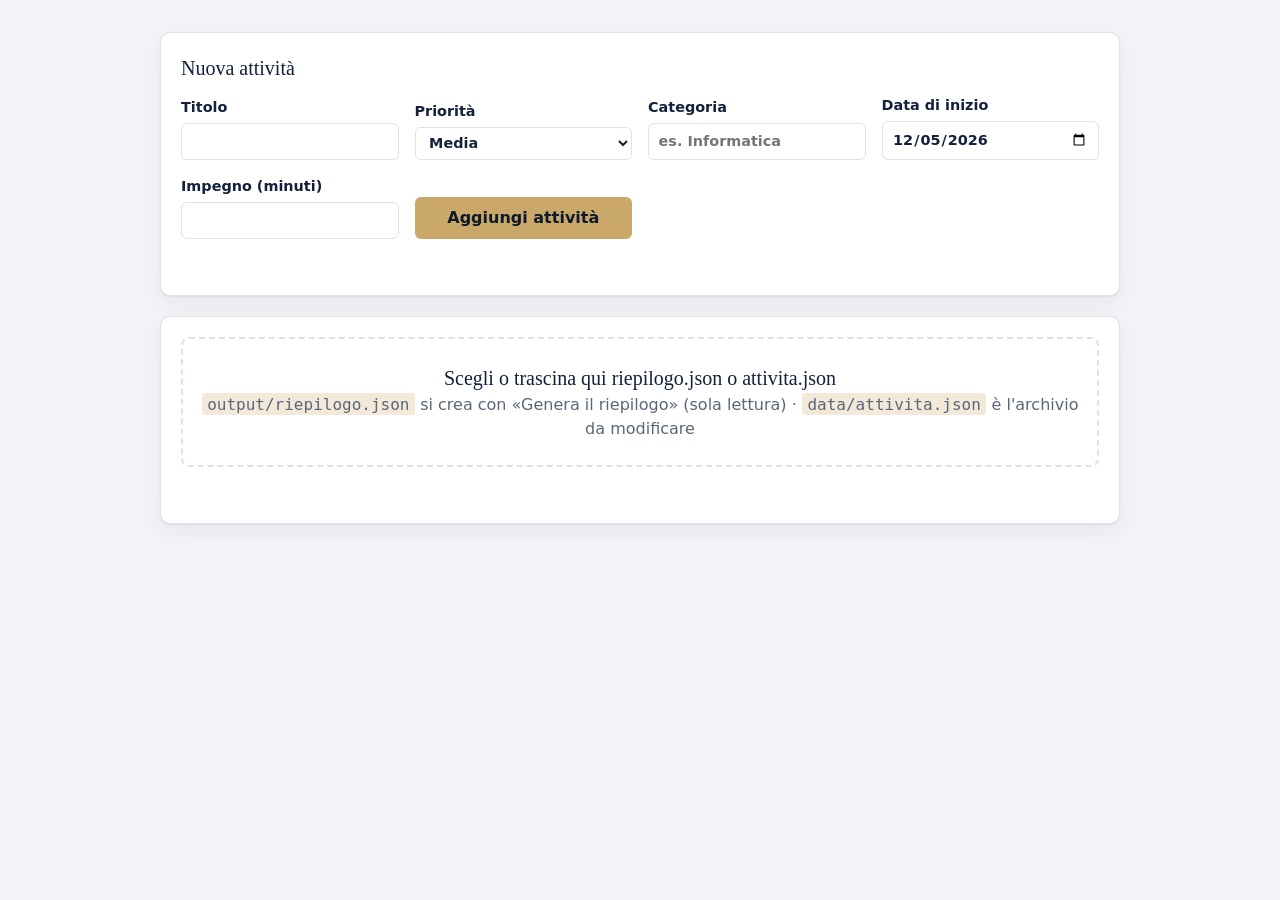
<file: frontend/index.html>
<!DOCTYPE html>
<html lang="it">
<head>
<meta charset="utf-8">
<meta name="viewport" content="width=device-width, initial-scale=1">
<title>Le mie attività</title>
<link rel="stylesheet" href="style.css">
</head>
<body>
<main>
  <section class="pannello nuova" id="sezione-nuova">
    <h2>Nuova attività</h2>
    <form id="nuova" novalidate>
      <div class="campi">
        <label class="campo">Titolo <input id="f-titolo" type="text" autocomplete="off"></label>
        <label class="campo">Priorità <select id="f-priorita"><option value="alta">Alta</option><option value="media" selected>Media</option><option value="bassa">Bassa</option></select></label>
        <label class="campo">Categoria <input id="f-categoria" type="text" placeholder="es. Informatica" autocomplete="off"></label>
        <label class="campo">Data di inizio <input id="f-data" type="date"></label>
        <label class="campo">Impegno (minuti) <input id="f-minuti" type="number" min="1" step="1" inputmode="numeric"></label>
        <button class="aggiungi" type="submit">Aggiungi attività</button>
      </div>
      <p id="f-msg" role="status"></p>
    </form>
  </section>

  <div id="contenuto" hidden>
    <section class="pannello riga-stat">
      <div class="anello" id="anello"><div><span><strong id="perc"></strong><br><small>completato</small></span></div></div>
      <div class="indicatori" id="indicatori"></div>
    </section>

    <section class="pannello argomenti">
      <h2>Per categoria</h2>
      <div id="materie"></div>
    </section>

    <section class="pannello elenco">
      <h2 id="titolo-elenco">Attività</h2>
      <div class="strumenti">
        <div class="filtri" id="filtri">
          <button type="button" data-f="tutte" aria-pressed="true">Tutte</button>
          <button type="button" data-f="da_fare" aria-pressed="false">Da fare</button>
          <button type="button" data-f="completate" aria-pressed="false">Completate</button>
        </div>
        <input type="search" id="cerca" placeholder="Cerca titolo o categoria" aria-label="Cerca">
        <select id="ordina" aria-label="Ordina per">
          <option value="file">Ordine del file</option>
          <option value="minuti">Impegno più lungo</option>
          <option value="priorita">Priorità (alta prima)</option>
          <option value="data">Data di inizio (meno recente prima)</option>
          <option value="data_desc">Data di inizio (più recente prima)</option>
          <option value="categoria">Categoria (A-Z)</option>
        </select>
        <button class="scarica" id="scarica" type="button">Scarica attivita.json</button>
      </div>
      <p class="nota" id="nota-modo"></p>
      <div class="scroll">
        <table>
          <thead><tr><th>Attività</th><th>Priorità</th><th>Categoria</th><th>Inizio</th><th>Minuti</th><th>Stato</th><th></th></tr></thead>
          <tbody id="righe"></tbody>
        </table>
      </div>
    </section>
  </div>

  <section class="pannello">
    <label class="carica" id="zona">
      <strong>Scegli o trascina qui riepilogo.json o attivita.json</strong>
      <span><code>output/riepilogo.json</code> si crea con «Genera il riepilogo» (sola lettura) · <code>data/attivita.json</code> è l'archivio da modificare</span>
      <input id="file" type="file" accept=".json,application/json">
    </label>
    <p id="messaggio" role="status"></p>
  </section>
</main>

<div id="toast" class="toast" role="status" hidden><span>Attività eliminata.</span><button id="annulla" type="button">Annulla</button></div>

<script>
// Schema dei file prodotti da Python (vedi logic.py):
//  - data/attivita.json    -> lista di { id, titolo, priorita, categoria, data_inizio ("AAAA-MM-GG" o null), impegno_minuti, completata }
//  - output/riepilogo.json -> { attivita_totali, aperte, completate, minuti_residui,
//                               avanzamento_percentuale, attivita_aperte[], per_categoria[] }
//  I file del vecchio formato (campo «materia», niente «priorita») vengono convertiti al caricamento.
const $ = s => document.querySelector(s);
const SOGLIA = 120; // pixel di trascinamento oltre i quali si elimina

let modo = "archivio";      // "archivio" (modificabile) | "riepilogo" (sola lettura)
let attivita = [];          // archivio: tutte le attività; riepilogo: solo le aperte
let riepilogo = null;       // dati del riepilogo caricato
let fileCaricato = false;
let modificato = false;     // modifiche non ancora scaricate
let stato = "tutte", ultima = null, timer;

// ---------- Utilità ----------
function el(tag, testo, classe) {
  const e = document.createElement(tag);
  if (testo !== undefined) e.textContent = testo;
  if (classe) e.className = classe;
  return e;
}
function messaggio(testo, isErrore) {
  $("#messaggio").textContent = testo;
  $("#messaggio").className = isErrore ? "errore" : "";
}
function segnaModificato(v) {
  modificato = v;
}
const interoPositivo = v => Number.isInteger(v) && v > 0;
const testoValido = v => typeof v === "string" && v.trim() !== "";
const PRIORITA = { alta: 3, media: 2, bassa: 1 }; // "priorita" è facoltativa nei file: se manca vale "media"
const prioritaValida = v => Object.hasOwn(PRIORITA, v);
// Date: salvate come "AAAA-MM-GG" (come in Python), mostrate come GG/MM/AAAA
const dataValida = v => typeof v === "string" && /^\d{4}-\d{2}-\d{2}$/.test(v) &&
  new Date(v + "T00:00:00Z").toISOString().slice(0, 10) === v;
const mostraData = v => v ? v.split("-").reverse().join("/") : "—";
const oggi = () => { const d = new Date(); d.setMinutes(d.getMinutes() - d.getTimezoneOffset()); return d.toISOString().slice(0, 10); };
const minutiDaTesto = t => /^\d+$/.test(t.trim()) && Number(t) > 0 ? Number(t) : null; // stesse regole di Python

// ---------- Validazione (stesse regole di record_valido in logic.py) ----------
// Vecchio formato -> nuovo: «materia» diventa «categoria» (come normalizza_record in logic.py)
function aggiornaFormato(a) {
  if (a && typeof a === "object" && !("categoria" in a) && "materia" in a) {
    a.categoria = a.materia;
    delete a.materia;
  }
  return a;
}
function controllaAttivita(a, n, conStato) {
  aggiornaFormato(a);
  const pos = "attività n. " + n + ": ";
  if (typeof a !== "object" || a === null || Array.isArray(a)) throw new Error(pos + "non è un oggetto.");
  if (!interoPositivo(a.id)) throw new Error(pos + "«id» deve essere un intero maggiore di 0.");
  if (!testoValido(a.titolo)) throw new Error(pos + "«titolo» mancante o vuoto.");
  if (!testoValido(a.categoria)) throw new Error(pos + "«categoria» mancante o vuota.");
  if (a.priorita !== undefined && !prioritaValida(a.priorita)) throw new Error(pos + "«priorita» deve essere alta, media o bassa.");
  if (a.data_inizio != null && !dataValida(a.data_inizio)) throw new Error(pos + "«data_inizio» deve essere una data AAAA-MM-GG oppure null.");
  if (!interoPositivo(a.impegno_minuti)) throw new Error(pos + "«impegno_minuti» deve essere un intero maggiore di 0.");
  if (conStato && typeof a.completata !== "boolean") throw new Error(pos + "«completata» deve essere true o false.");
}
function controllaIdUnici(lista) {
  const visti = new Set();
  for (const a of lista) {
    if (visti.has(a.id)) throw new Error("l'id " + a.id + " compare più di una volta.");
    visti.add(a.id);
  }
}
function verificaArchivio(lista) {
  lista.forEach((a, i) => controllaAttivita(a, i + 1, true));
  controllaIdUnici(lista);
}
function verificaRiepilogo(r) {
  for (const c of ["attivita_totali", "aperte", "completate", "minuti_residui", "avanzamento_percentuale"])
    if (typeof r[c] !== "number" || !isFinite(r[c]) || r[c] < 0) throw new Error("campo «" + c + "» mancante o non valido.");
  if (r.avanzamento_percentuale > 100) throw new Error("«avanzamento_percentuale» non può superare 100.");
  if (!Array.isArray(r.attivita_aperte)) throw new Error("manca la lista «attivita_aperte».");
  r.attivita_aperte.forEach((a, i) => controllaAttivita(a, i + 1, false));
  controllaIdUnici(r.attivita_aperte);
  if (r.per_categoria === undefined && r.per_materia !== undefined) { // vecchio riepilogo
    r.per_categoria = r.per_materia;
    delete r.per_materia;
    if (Array.isArray(r.per_categoria)) r.per_categoria.forEach(aggiornaFormato);
  }
  if (r.per_categoria !== undefined) {
    if (!Array.isArray(r.per_categoria)) throw new Error("«per_categoria» deve essere una lista.");
    for (const v of r.per_categoria)
      if (!testoValido(v.categoria) || ![v.totale, v.completate, v.minuti_residui].every(x => Number.isInteger(x) && x >= 0))
        throw new Error("una voce di «per_categoria» non è valida.");
  }
}

// ---------- Indicatori ----------
function indicatore(etichetta, valore, classe) {
  const d = el("div", undefined, classe);
  d.append(el("strong", valore), el("span", etichetta));
  return d;
}
// Solo in modalità archivio: anteprima delle modifiche (il riepilogo ufficiale lo calcola Python)
function anteprima() {
  const aperte = attivita.filter(a => !a.completata);
  const tot = attivita.length, fatte = tot - aperte.length;
  const per = {};
  for (const a of attivita) {
    const v = per[a.categoria] || (per[a.categoria] = { categoria: a.categoria, totale: 0, completate: 0, minuti_residui: 0 });
    v.totale++;
    if (a.completata) v.completate++; else v.minuti_residui += a.impegno_minuti;
  }
  return {
    attivita_totali: tot, aperte: aperte.length, completate: fatte,
    minuti_residui: aperte.reduce((s, a) => s + a.impegno_minuti, 0),
    avanzamento_percentuale: tot ? Math.round(fatte / tot * 1000) / 10 : 0,
    per_categoria: Object.values(per)
  };
}
function disegnaCategorie(voci) {
  const box = $("#materie");
  box.replaceChildren();
  if (voci === undefined) { box.append(el("p", "Questo riepilogo non contiene il dettaglio per categoria: rigeneralo da python backend/main.py.", "vuoto")); return; }
  if (!voci.length) { box.append(el("p", "Nessuna categoria.", "vuoto")); return; }
  for (const v of voci) {
    const riga = el("div", undefined, "argomento");
    const traccia = el("div", undefined, "traccia"), riempi = el("i");
    riempi.style.width = (v.totale ? v.completate / v.totale * 100 : 0) + "%";
    traccia.append(riempi);
    riga.append(el("span", v.categoria, "nome"), traccia,
      el("span", v.completate + "/" + v.totale + " · " + v.minuti_residui + " min residui", "dettaglio"));
    box.append(riga);
  }
}

// ---------- Tabella ----------
function visibili() {
  const q = $("#cerca").value.trim().toLowerCase();
  const lista = attivita.filter(a =>
    (modo === "riepilogo" || stato === "tutte" || (stato === "completate") === a.completata) &&
    (!q || (a.titolo + " " + a.categoria).toLowerCase().includes(q)));
  const o = $("#ordina").value;
  if (o === "minuti") lista.sort((x, y) => y.impegno_minuti - x.impegno_minuti);
  if (o === "priorita") lista.sort((x, y) => (PRIORITA[y.priorita] || 0) - (PRIORITA[x.priorita] || 0));
  if (o === "data" || o === "data_desc") {   // le attività senza data vanno sempre in fondo
    const verso = o === "data" ? 1 : -1;
    lista.sort((x, y) => !x.data_inizio - !y.data_inizio ||
      verso * (x.data_inizio || "").localeCompare(y.data_inizio || ""));
  }
  if (o === "categoria") lista.sort((x, y) => x.categoria.localeCompare(y.categoria, "it"));
  return lista;
}
function bottone(testo, classe, etichetta, azione) {
  const b = el("button", testo, classe);
  b.type = "button";
  b.setAttribute("aria-label", etichetta);
  b.addEventListener("click", azione);
  return b;
}
function disegnaTabella() {
  const corpo = $("#righe");
  corpo.replaceChildren();
  const lista = visibili();
  if (!lista.length) {
    const vuota = corpo.insertRow();
    vuota.className = "vuota";
    const td = vuota.insertCell();
    td.colSpan = 7; td.className = "vuoto";
    td.textContent = "Nessuna attività in questo elenco.";
    return;
  }
  for (const a of lista) {
    const fatta = modo === "archivio" && a.completata;
    const tr = corpo.insertRow();
    tr.className = fatta ? "fatta" : "";
    tr.style.setProperty("--p", fatta ? 1 : 3); // bordo verde se completata, giallo se da fare
    tr.insertCell().textContent = a.titolo;
    tr.insertCell().append(a.priorita ? el("span", a.priorita, "tag priorita-" + a.priorita) : el("span", "—"));
    tr.insertCell().textContent = a.categoria;
    tr.insertCell().textContent = mostraData(a.data_inizio);
    tr.insertCell().textContent = a.impegno_minuti;
    tr.insertCell().append(fatta ? el("span", "completata", "tag fatto") : el("span", "da fare", "tag"));
    const azioni = tr.insertCell();
    azioni.className = "azioni";

    if (modo === "riepilogo") {           // sola lettura: niente azioni né trascinamento
      tr.style.cursor = "default";
      tr.style.userSelect = "auto";
      continue;
    }
    azioni.append(
      bottone(a.completata ? "Riapri" : "Completa", "modifica", (a.completata ? "Riapri " : "Completa ") + a.titolo, () => cambiaStato(a)),
      bottone("Modifica", "modifica", "Modifica " + a.titolo, () => rigaModifica(tr, a)),
      bottone("Elimina", "elimina", "Elimina " + a.titolo, () => elimina(a)));
    trascinaPerEliminare(tr, a);
    // doppio clic su una cella: modifica solo quel campo (come la scelta 5 di main.py)
    const campi = ["titolo", "priorita", "categoria", "data_inizio", "impegno_minuti", "completata"];
    for (const td of [...tr.cells].slice(0, 6)) td.title = "Doppio clic per modificare solo questo campo";
    tr.addEventListener("dblclick", e => {
      const td = document.elementFromPoint(e.clientX, e.clientY)?.closest("td");
      if (td && td.parentElement === tr && td.cellIndex < 6) modificaCampo(td, a, campi[td.cellIndex]);
    });
  }
}

// ---------- Operazioni sull'archivio ----------
function prossimoId() { // come prossimo_id in logic.py
  return attivita.reduce((m, a) => Math.max(m, a.id), 0) + 1;
}
function cambiaStato(a) {
  a.completata = !a.completata;
  segnaModificato(true);
  aggiorna();
}
// Modifica di un solo campo dentro la sua cella: Invio o clic fuori salva, Esc annulla
function modificaCampo(td, a, campo) {
  if (td.querySelector("input, select")) return;
  let ctrl;
  if (campo === "priorita" || campo === "completata") {
    ctrl = el("select");
    const voci = campo === "priorita"
      ? [["alta", "alta"], ["media", "media"], ["bassa", "bassa"]]
      : [["no", "da fare"], ["si", "completata"]];
    for (const [v, t] of voci) { const o = el("option", t); o.value = v; ctrl.append(o); }
    ctrl.value = campo === "priorita" ? (a.priorita || "media") : (a.completata ? "si" : "no");
  } else {
    ctrl = el("input");
    ctrl.type = campo === "impegno_minuti" ? "number" : campo === "data_inizio" ? "date" : "text";
    if (campo === "impegno_minuti") { ctrl.min = 1; ctrl.step = 1; }
    ctrl.value = a[campo] ?? "";
  }
  ctrl.setAttribute("aria-label", "Nuovo valore");
  const msg = el("span", "", "errore-riga");
  let chiuso = false;
  const chiudi = () => { chiuso = true; aggiorna(); };
  const salva = () => {
    if (chiuso) return;
    let v = ctrl.value;
    if (campo === "titolo" || campo === "categoria") {
      v = v.trim();
      if (!v) { msg.textContent = campo === "titolo" ? "Il titolo non può essere vuoto." : "La categoria non può essere vuota."; ctrl.focus(); return; }
    } else if (campo === "data_inizio") {
      if (!dataValida(v)) { msg.textContent = "Inserisci una data valida."; ctrl.focus(); return; }
    } else if (campo === "impegno_minuti") {
      v = minutiDaTesto(v);
      if (v === null) { msg.textContent = "Serve un intero maggiore di 0."; ctrl.focus(); return; }
    } else if (campo === "completata") {
      v = v === "si";
    }
    if (a[campo] !== v) { a[campo] = v; segnaModificato(true); }
    chiudi();
  };
  ctrl.addEventListener("keydown", e => {
    if (e.key === "Enter") salva();
    if (e.key === "Escape") chiudi();
  });
  ctrl.addEventListener("blur", () => setTimeout(salva, 0));
  if (ctrl.tagName === "SELECT") ctrl.addEventListener("change", salva);
  td.replaceChildren(ctrl, msg);
  ctrl.focus();
}
function rigaModifica(tr, a) {
  const riga = el("tr", undefined, "inModifica");
  const campo = (tipo, valore, etichetta) => {
    const i = el("input");
    i.type = tipo; i.value = valore;
    i.setAttribute("aria-label", etichetta);
    return i;
  };
  const titolo = campo("text", a.titolo, "Titolo");
  const priorita = el("select");
  priorita.setAttribute("aria-label", "Priorità");
  for (const v of ["alta", "media", "bassa"]) {
    const o = el("option", v);
    o.value = v;
    priorita.append(o);
  }
  priorita.value = a.priorita || "media";
  const categoria = campo("text", a.categoria, "Categoria");
  const dataInizio = campo("date", a.data_inizio ?? "", "Data di inizio");
  const minuti = campo("number", a.impegno_minuti, "Impegno in minuti");
  minuti.min = 1; minuti.step = 1;
  const sel = el("select");
  sel.setAttribute("aria-label", "Stato");
  for (const [v, t] of [["no", "da fare"], ["si", "completata"]]) {
    const o = el("option", t);
    o.value = v;
    sel.append(o);
  }
  sel.value = a.completata ? "si" : "no";
  const msg = el("span", "", "errore-riga");
  const salva = el("button", "Salva", "salva");
  const annulla = el("button", "Annulla", "annulla-modifica");
  salva.type = annulla.type = "button";
  annulla.addEventListener("click", () => riga.replaceWith(tr));
  salva.addEventListener("click", () => {
    const t = titolo.value.trim(), m = categoria.value.trim(), min = minutiDaTesto(minuti.value);
    if (!t) { msg.textContent = "Il titolo non può essere vuoto."; return; }
    if (!m) { msg.textContent = "La categoria non può essere vuota."; return; }
    if (!dataValida(dataInizio.value)) { msg.textContent = "Inserisci una data di inizio valida."; return; }
    if (min === null) { msg.textContent = "L'impegno deve essere un numero intero di minuti maggiore di 0."; return; }
    Object.assign(a, { titolo: t, priorita: priorita.value, categoria: m, data_inizio: dataInizio.value, impegno_minuti: min, completata: sel.value === "si" });
    segnaModificato(true);
    aggiorna();
  });
  for (const i of [titolo, categoria, dataInizio, minuti])
    i.addEventListener("keydown", e => {
      if (e.key === "Enter") salva.click();
      if (e.key === "Escape") annulla.click();
    });
  riga.insertCell().append(titolo);
  riga.insertCell().append(priorita);
  riga.insertCell().append(categoria);
  riga.insertCell().append(dataInizio);
  riga.insertCell().append(minuti);
  riga.insertCell().append(sel);
  const az = riga.insertCell();
  az.className = "azioni";
  az.append(salva, annulla, msg);
  tr.replaceWith(riga);
  titolo.focus();
}
function trascinaPerEliminare(tr, a) {
  let x0 = null;
  const ripristina = () => {
    x0 = null;
    tr.classList.remove("trascina");
    tr.style.transition = "transform .2s, opacity .2s, background .2s";
    tr.style.transform = tr.style.opacity = tr.style.background = "";
  };
  tr.addEventListener("pointerdown", e => {
    if (e.target.closest("input, button, select")) return;
    x0 = e.clientX;
    tr.setPointerCapture(e.pointerId);
    tr.classList.add("trascina");
    tr.style.transition = "none";
  });
  tr.addEventListener("pointermove", e => {
    if (x0 === null) return;
    const dx = e.clientX - x0, k = Math.min(Math.abs(dx) / SOGLIA, 1);
    tr.style.transform = "translateX(" + dx + "px)";
    tr.style.opacity = 1 - k * 0.5;
    tr.style.background = "rgba(192,57,43," + k * 0.25 + ")";
  });
  tr.addEventListener("pointerup", e => {
    if (x0 === null) return;
    const dx = e.clientX - x0;
    if (Math.abs(dx) < SOGLIA) return ripristina();
    x0 = null;
    tr.style.transition = "transform .2s, opacity .2s";
    tr.style.transform = "translateX(" + (dx > 0 ? 100 : -100) + "%)";
    tr.style.opacity = 0;
    setTimeout(() => elimina(a), 200);
  });
  tr.addEventListener("pointercancel", ripristina);
}
function elimina(a) {
  const i = attivita.indexOf(a);
  if (i < 0) return;
  attivita.splice(i, 1);
  ultima = { a, i };
  segnaModificato(true);
  aggiorna();
  $("#toast").hidden = false;
  clearTimeout(timer);
  timer = setTimeout(() => { $("#toast").hidden = true; ultima = null; }, 6000);
}

// ---------- Disegno generale ----------
function aggiorna() {
  const archivio = modo === "archivio";
  const r = archivio ? anteprima() : riepilogo;

  $("#sezione-nuova").hidden = !archivio;
  $("#filtri").style.display = archivio ? "" : "none";
  $("#scarica").style.display = archivio ? "" : "none";
  $("#titolo-elenco").textContent = archivio ? "Attività" : "Attività da fare";
  $("#nota-modo").textContent = archivio
    ? "Usa «Completa», «Modifica» (tutta l'attività), fai doppio clic su una cella per cambiare solo quel campo, o trascina una riga di lato per eliminarla. Gli indicatori sono un'anteprima: quando hai finito scarica il file, mettilo in data/ al posto di attivita.json e rigenera il riepilogo con python backend/main.py."
    : "Riepilogo calcolato da Python, in sola lettura. Per cambiare lo stato di un'attività usa python backend/main.py (oppure carica data/attivita.json) e rigenera il riepilogo.";

  $("#perc").textContent = r.avanzamento_percentuale + "%";
  $("#anello").style.setProperty("--v", r.avanzamento_percentuale);
  $("#indicatori").replaceChildren(
    indicatore("totali", r.attivita_totali),
    indicatore("completate", r.completate),
    indicatore("da fare", r.aperte),
    indicatore("minuti residui", r.minuti_residui));
  disegnaCategorie(r.per_categoria);

  $("#contenuto").hidden = archivio && !attivita.length && !fileCaricato;
  disegnaTabella();
}

// ---------- Caricamento file ----------
async function caricaFile(f) {
  if (!f) return;
  if (modificato && !confirm("Ci sono modifiche non scaricate. Caricare comunque un nuovo file?")) return;
  if (!/\.json$/i.test(f.name)) return messaggio("File non utilizzabile: «" + f.name + "» non è un file .json.", true);
  try {
    const testo = (await f.text()).replace(/^﻿/, ""); // ignora il BOM di PowerShell
    if (!testo.trim()) throw new Error("il file è vuoto.");
    let dati;
    try { dati = JSON.parse(testo); } catch { throw new Error("il file non contiene JSON valido."); }

    if (Array.isArray(dati)) {                                   // data/attivita.json
      verificaArchivio(dati);
      modo = "archivio";
      attivita = dati.map(a => ({ id: a.id, titolo: a.titolo.trim(), priorita: a.priorita || "media", categoria: a.categoria.trim(),
        data_inizio: a.data_inizio || oggi(), impegno_minuti: a.impegno_minuti, completata: a.completata }));
      riepilogo = null;
      messaggio("Archivio caricato: " + f.name + " (" + attivita.length + " attività, modificabile).");
    } else if (dati && typeof dati === "object" && "attivita_aperte" in dati) { // output/riepilogo.json
      verificaRiepilogo(dati);
      modo = "riepilogo";
      riepilogo = dati;
      attivita = dati.attivita_aperte;
      messaggio("Riepilogo caricato: " + f.name + " (sola lettura).");
    } else {
      throw new Error("formato non riconosciuto: serve output/riepilogo.json oppure data/attivita.json.");
    }
    fileCaricato = true;
    segnaModificato(false);
    ultima = null; $("#toast").hidden = true;
    aggiorna();
  } catch (e) {
    messaggio("File non utilizzabile: " + e.message, true);
  }
}
$("#file").addEventListener("change", () => { caricaFile($("#file").files[0]); $("#file").value = ""; });
const zona = $("#zona");
zona.addEventListener("dragover", e => { e.preventDefault(); zona.classList.add("sopra"); });
zona.addEventListener("dragleave", () => zona.classList.remove("sopra"));
zona.addEventListener("drop", e => { e.preventDefault(); zona.classList.remove("sopra"); caricaFile(e.dataTransfer.files[0]); });

// ---------- Nuova attività (stesse regole dell'operazione 1 in Python) ----------
$("#nuova").addEventListener("submit", e => {
  e.preventDefault();
  const msg = $("#f-msg");
  const avviso = testo => { msg.textContent = testo; msg.className = "errore"; };
  const titolo = $("#f-titolo").value.trim();
  const priorita = $("#f-priorita").value;
  const categoria = $("#f-categoria").value.trim();
  const dataInizio = $("#f-data").value || oggi();
  const minuti = minutiDaTesto($("#f-minuti").value);
  if (!titolo) return avviso("Il titolo non può essere vuoto.");
  if (!categoria) return avviso("La categoria non può essere vuota.");
  if (!dataValida(dataInizio)) return avviso("Inserisci una data di inizio valida.");
  if (minuti === null) return avviso("L'impegno deve essere un numero intero di minuti maggiore di 0.");
  const nuova = { id: prossimoId(), titolo, priorita, categoria, data_inizio: dataInizio, impegno_minuti: minuti, completata: false };
  attivita.push(nuova);
  for (const id of ["#f-titolo", "#f-categoria", "#f-minuti"]) $(id).value = "";
  $("#f-data").value = oggi();
  $("#f-priorita").value = "media";
  msg.textContent = "Aggiunta «" + titolo + "» con id " + nuova.id + ". Scarica attivita.json per salvarla.";
  msg.className = "";
  segnaModificato(true);
  aggiorna();
  $("#f-titolo").focus();
});

// ---------- Filtri, ricerca, ordinamento ----------
$("#filtri").addEventListener("click", e => {
  const b = e.target.closest("button");
  if (!b) return;
  stato = b.dataset.f;
  for (const x of $("#filtri").children) x.setAttribute("aria-pressed", String(x === b));
  disegnaTabella();
});
$("#cerca").addEventListener("input", disegnaTabella);
$("#ordina").addEventListener("change", disegnaTabella);
$("#annulla").addEventListener("click", () => {
  if (!ultima) return;
  attivita.splice(ultima.i, 0, ultima.a);
  ultima = null;
  $("#toast").hidden = true;
  aggiorna();
});

// ---------- Scarica: stesso formato di data/attivita.json ----------
$("#scarica").addEventListener("click", () => {
  const dati = [...attivita].sort((x, y) => x.id - y.id).map(a => ({
    id: a.id, titolo: a.titolo, priorita: a.priorita, categoria: a.categoria, data_inizio: a.data_inizio ?? null, impegno_minuti: a.impegno_minuti, completata: a.completata }));
  const url = URL.createObjectURL(new Blob([JSON.stringify(dati, null, 2) + "\n"], { type: "application/json" }));
  const link = el("a");
  link.href = url; link.download = "attivita.json";
  document.body.append(link);
  link.click();
  link.remove();
  setTimeout(() => URL.revokeObjectURL(url), 1000);
  segnaModificato(false);
  messaggio("Scaricato attivita.json: mettilo in data/ al posto del vecchio, poi rigenera il riepilogo con python backend/main.py.");
});
$("#f-data").value = oggi();
window.addEventListener("beforeunload", e => { if (modificato) { e.preventDefault(); e.returnValue = ""; } });
</script>
</body>
</html>
</file>
<file: frontend/style.css>
:root {
  --carta: #f3f4f7; --pannello: #ffffff; --inchiostro: #14213d; --tenue: #5b667a; --linea: #dde1e8;
  --notte: #0f1b2d; --oro: #c9a86a; --ok: #2e7d5b; --rosso: #c0392b;
  --ombra: 0 1px 2px rgba(15,27,45,.06), 0 8px 24px rgba(15,27,45,.06);
  color-scheme: light;
}
@media (prefers-color-scheme: dark) {
  :root { --carta: #0b1320; --pannello: #131f33; --inchiostro: #e8edf5; --tenue: #9aa6bb; --linea: #26334a;
    --ombra: 0 1px 2px rgba(0,0,0,.3); color-scheme: dark; }
}
* { box-sizing: border-box; }
body { margin: 0; background: var(--carta); color: var(--inchiostro); font: 1rem/1.5 "Segoe UI", system-ui, sans-serif; }
h1, h2 { font-family: Georgia, "Times New Roman", serif; font-weight: 400; margin: 0; }
code { background: rgba(201,168,106,.25); padding: .1em .35em; border-radius: 3px; }

.testata { background: var(--notte); color: #fff; padding: 2.5rem 1rem 3.5rem; border-bottom: 3px solid var(--oro); }
.testata > div, main { max-width: 62rem; margin: 0 auto; }
.testata h1 { font-size: clamp(1.9rem, 5vw, 2.75rem); }
.testata p { margin: .5rem 0 0; color: #c3ccdb; max-width: 52ch; }
main { padding: 2rem 1rem 3rem; }

.pannello { background: var(--pannello); border: 1px solid var(--linea); border-radius: 10px; box-shadow: var(--ombra); padding: 1.25rem; margin-bottom: 1.25rem; }
.carica { display: block; text-align: center; border: 2px dashed var(--linea); border-radius: 8px; padding: 1.5rem 1rem; cursor: pointer; transition: border-color .15s, background .15s; }
.carica:hover, .carica.sopra, .carica:focus-within { border-color: var(--oro); background: rgba(201,168,106,.1); }
.carica strong { display: block; font-family: Georgia, serif; font-weight: 400; font-size: 1.25rem; }
.carica span { color: var(--tenue); }
.carica input { position: absolute; opacity: 0; width: 1px; height: 1px; }
#messaggio { min-height: 1.5em; margin: .75rem 0 0; color: var(--tenue); }
#messaggio.errore { color: var(--rosso); font-weight: 600; }

.riga-stat { display: grid; grid-template-columns: auto 1fr; gap: 1.5rem; align-items: center; }
.anello { --v: 0; width: 7.5rem; height: 7.5rem; border-radius: 50%; display: grid; place-items: center;
  background: conic-gradient(var(--ok) calc(var(--v) * 1%), var(--linea) 0); }
.anello div { width: 5.6rem; height: 5.6rem; border-radius: 50%; background: var(--pannello); display: grid; place-items: center; text-align: center; line-height: 1.1; }
.anello strong { font: 400 1.6rem Georgia, serif; }
.anello small { color: var(--tenue); font-size: .75rem; }
.indicatori { display: grid; grid-template-columns: repeat(auto-fit, minmax(6.5rem, 1fr)); gap: 1rem; }
.indicatori div { border-left: 3px solid var(--oro); padding-left: .75rem; }
.indicatori strong { display: block; font: 400 2rem/1.1 Georgia, serif; }
.indicatori span { color: var(--tenue); font-size: .9rem; }
.indicatori .rosso { border-color: var(--rosso); }

.argomenti h2, .elenco h2 { font-size: 1.25rem; margin-bottom: .75rem; }
.argomento { display: grid; grid-template-columns: 9rem 1fr 7rem; gap: .75rem; align-items: center; padding: .35rem 0; }
.argomento .nome { overflow: hidden; text-overflow: ellipsis; white-space: nowrap; }
.argomento .traccia { height: .5rem; background: var(--linea); border-radius: 4px; overflow: hidden; }
.argomento .traccia i { display: block; height: 100%; background: var(--ok); }
.argomento .dettaglio { color: var(--tenue); font-size: .875rem; text-align: right; }

.strumenti { display: flex; flex-wrap: wrap; gap: .75rem; align-items: center; margin-bottom: 1rem; }
.filtri { display: inline-flex; border: 1px solid var(--linea); border-radius: 999px; overflow: hidden; }
.filtri button { font: inherit; border: 0; background: none; color: var(--inchiostro); padding: .4rem 1rem; cursor: pointer; }
.filtri button[aria-pressed="true"] { background: var(--notte); color: #fff; }
input[type=search], input[type=text], input[type=number], input[type=date], select { font: inherit; color: inherit; background: var(--pannello); border: 1px solid var(--linea); border-radius: 6px; padding: .4rem .6rem; }
input[type=search] { flex: 1; min-width: 10rem; }
.scarica { font: inherit; font-weight: 600; border: 0; border-radius: 6px; padding: .5rem 1rem; cursor: pointer; background: var(--oro); color: var(--notte); margin-left: auto; }
.scarica:hover { filter: brightness(1.07); }
.nota { color: var(--tenue); font-size: .9rem; margin: 0 0 1rem; }

.scroll { overflow-x: auto; }
table { width: 100%; border-collapse: collapse; min-width: 50rem; }
th, td { text-align: left; padding: .7rem .75rem; border-bottom: 1px solid var(--linea); vertical-align: middle; }
th { color: var(--tenue); font-weight: 600; font-size: .85rem; }
tbody tr td:first-child { border-left: 4px solid hsl(calc(130 - (var(--p) - 1) * 32.5) 60% 45%); font-weight: 600; }
tbody tr:hover { background: rgba(201,168,106,.08); }
td input[type=range] { width: 7rem; vertical-align: middle; accent-color: var(--oro); }
td output { display: inline-block; width: 1.5rem; margin-left: .5rem; font: 400 1.1rem Georgia, serif; }
.tag { display: inline-block; border-radius: 999px; padding: .1rem .65rem; font-size: .8rem; font-weight: 600; border: 1px solid var(--linea); }
.tag.fatto { color: var(--ok); border-color: var(--ok); }
.tag.ritardo { color: var(--rosso); border-color: var(--rosso); }
.tag.priorita-alta { color: var(--rosso); border-color: var(--rosso); }
.tag.priorita-media { color: var(--oro); border-color: var(--oro); }
.tag.priorita-bassa { color: var(--tenue); }
tr.fatta td:first-child { color: var(--tenue); text-decoration: line-through; font-weight: 400; }
.vuoto { text-align: center; color: var(--tenue); padding: 1.5rem; }

.nuova h2 { font-size: 1.25rem; margin-bottom: .75rem; }
.campi { display: grid; grid-template-columns: repeat(auto-fit, minmax(11rem, 1fr)); gap: 1rem; align-items: end; }
.campo { display: flex; flex-direction: column; gap: .3rem; font-weight: 600; font-size: .9rem; }
.campo input[type=text], .campo input[type=number], .campo input[type=date] { width: 100%; }
.campo input[type=range] { width: 100%; accent-color: var(--oro); }
.campo output { font: 400 1.1rem Georgia, serif; display: inline-block; margin-left: .35rem; }
.aggiungi { font: inherit; font-weight: 600; border: 0; border-radius: 6px; padding: .55rem 1rem; cursor: pointer; background: var(--oro); color: var(--notte); }
.aggiungi:hover { filter: brightness(1.07); }
#f-msg { min-height: 1.5em; margin: .75rem 0 0; color: var(--tenue); }
#f-msg.errore { color: var(--rosso); font-weight: 600; }
tbody tr { cursor: grab; touch-action: pan-y; user-select: none; }
tbody tr.trascina { cursor: grabbing; }
tbody tr.vuota { cursor: default; user-select: auto; }
.elimina { font: inherit; font-size: .85rem; color: var(--rosso); background: none; border: 1px solid var(--rosso); border-radius: 6px; padding: .15rem .65rem; cursor: pointer; }
.elimina:hover { background: var(--rosso); color: #fff; }
.toast { position: fixed; left: 50%; bottom: 1.5rem; transform: translateX(-50%); display: flex; gap: 1rem; align-items: center; background: var(--notte); color: #fff; padding: .7rem 1.1rem; border-radius: 8px; box-shadow: 0 8px 24px rgba(0,0,0,.3); z-index: 10; }
.toast[hidden] { display: none; }
.toast button { font: inherit; font-weight: 600; background: none; border: 0; color: var(--oro); cursor: pointer; }
td.azioni { white-space: nowrap; }
td.azioni button + button { margin-left: .4rem; }
.modifica, .annulla-modifica { font: inherit; font-size: .85rem; color: var(--inchiostro); background: none; border: 1px solid var(--linea); border-radius: 6px; padding: .15rem .65rem; cursor: pointer; }
.modifica:hover, .annulla-modifica:hover { border-color: var(--oro); }
.salva { font: inherit; font-size: .85rem; font-weight: 600; background: var(--oro); color: var(--notte); border: 0; border-radius: 6px; padding: .2rem .75rem; cursor: pointer; }
tbody tr.inModifica { background: rgba(201,168,106,.12); cursor: default; user-select: auto; }
tr.inModifica input[type=text], tr.inModifica input[type=number], tr.inModifica input[type=date], tr.inModifica select { width: 100%; min-width: 6.5rem; padding: .3rem .4rem; }
tr.inModifica input[type=range] { width: 6rem; }
.errore-riga { display: block; color: var(--rosso); font-size: .8rem; white-space: normal; margin-top: .3rem; }
:focus-visible { outline: 3px solid var(--oro); outline-offset: 2px; }
@media (max-width: 40rem) {
  .riga-stat { grid-template-columns: 1fr; justify-items: center; }
  .argomento { grid-template-columns: 6rem 1fr; } .argomento .dettaglio { display: none; }
  .scarica { margin-left: 0; width: 100%; }
}
@media (prefers-reduced-motion: reduce) { * { transition: none !important; } }
</file>
